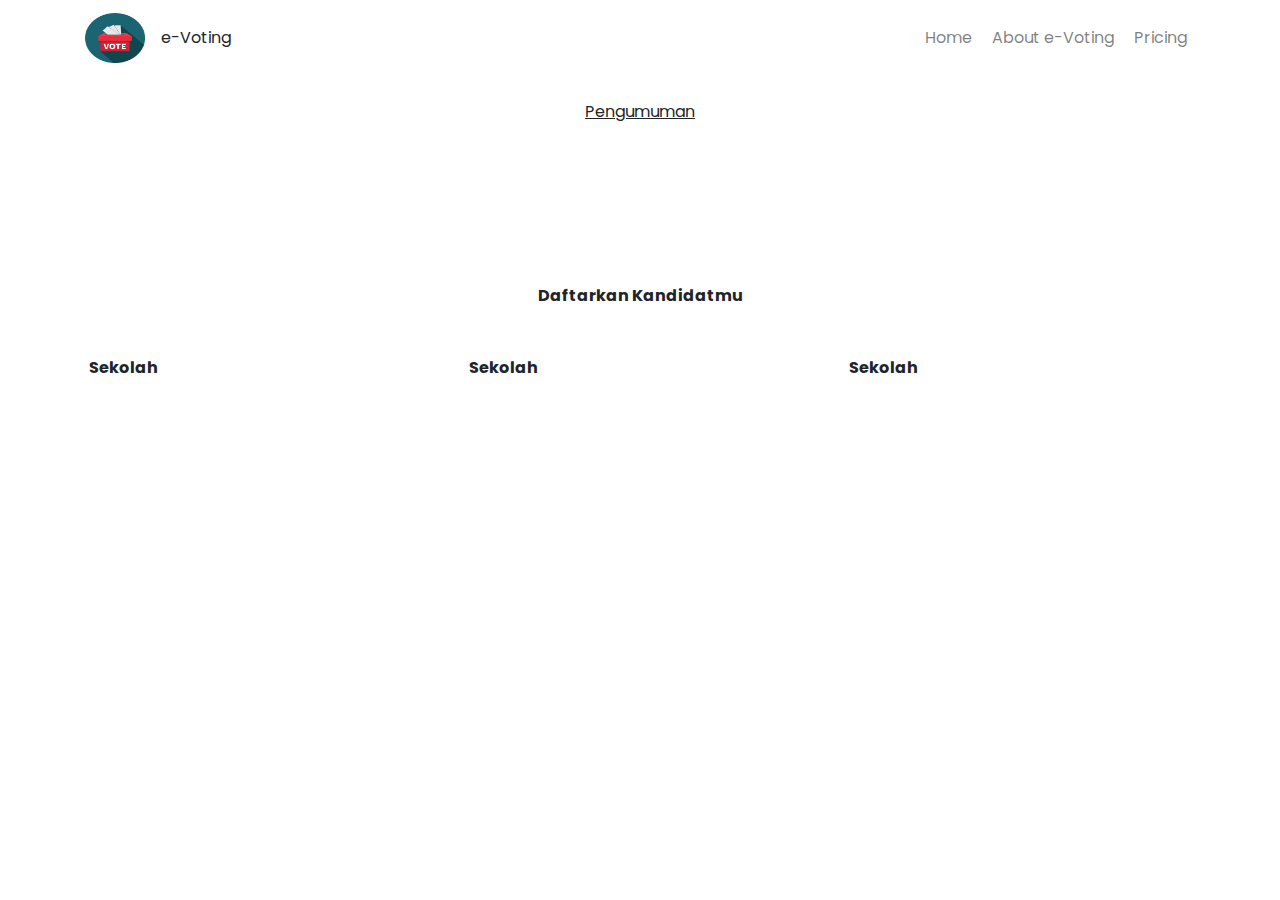
<file: index.html>
<!DOCTYPE html>
<html lang="en">
<head>
	<meta charset="UTF-8">
	<meta name="viewport" content="width=device-width, initial-scale=1.0">

	<!-- Font Poppin -->
	<link href="https://fonts.googleapis.com/css2?family=Poppins:wght@300;400;500&display=swap" rel="stylesheet">

	<!-- CSS -->
	<link rel="stylesheet" href="assets/style.css">

	 <!-- Bootstrap  -->
	 <link rel="stylesheet" href="assets/bootstrap-4.5.2-dist/css/bootstrap.min.css">

	 <!-- Box-icon -->
	 <link rel="stylesheet" href="assets/boxicons-2.0.5/css/boxicons.min.css">

	 <!-- FA -->
	 <link rel="stylesheet" href="https://cdnjs.cloudflare.com/ajax/libs/font-awesome/5.15.1/css/all.min.css" integrity="sha512-+4zCK9k+qNFUR5X+cKL9EIR+ZOhtIloNl9GIKS57V1MyNsYpYcUrUeQc9vNfzsWfV28IaLL3i96P9sdNyeRssA==" crossorigin="anonymous" />
	 
	<title>Document</title>
</head>
<body>
	<!-- Navbar -->
	<nav class="navbar navbar-expand-lg navbar-light bg-transparent">
	<div class="container">
  <img src="image/logo.png" class="img=fluid navbar-brand" alt="" width="60" height="60"> <p class="nav-item mt-3"> e-Voting </p>
    <!-- Collapse button -->
  <button class="navbar-toggler" type="button" data-toggle="collapse" data-target="#navbarResponsive" aria-controls="navbarResponsive" aria-expanded="false" aria-label="Toggle navigation">
          <span class="icon-bar top-bar"></span>
          <span class="icon-bar middle-bar"></span>
          <span class="icon-bar bottom-bar"></span>
          <span class="sr-only">Toggle navigation</span>
        </button>
      <div class="collapse navbar-collapse" id="navbarResponsive">
    <div class="navbar-nav ml-auto">
      <a class="nav-item nav-link ml-1" href="index.html">Home</a>
      <a class="nav-item nav-link ml-1" href="about.html">About e-Voting</a>
      <a class="nav-item nav-link ml-1" href="#">Pricing</a>
    </div>
  </div>
</div>
</nav>

<!-- Pengumuman -->
<section id ="pengumuman">
		<div class="kotak text-center mt-4">Pengumuman
		
		<p class="marquee mt-4 mb-5">
   <span>
       Score Sementara dari Dio Rovelino mencapai 60% sedangkan Muhammad Lutfi 45%
   </span>
  		 </p>
  		</div>
</section>

<!-- Main -->
<main>
 	<div class="jumbotron jumbotron-fluid bg-transparent">
  <div class="container">
  	<p class="text-center font-weight-bold mb-5"> Daftarkan Kandidatmu </p>
  <div class="row">

    <div class="col-sm">
    	<i class="fas fa-graduation-cap text-info" style="font-size: 4rem;"></i>
    	<p class="font-weight-bold pl-1"> Sekolah </p>
    </div>
    <div class="col-sm">
    	<i class="fas fa-graduation-cap text-info" style="font-size: 4rem;"></i>
    	<p class="font-weight-bold pl-1"> Sekolah </p>
    </div>
    <div class="col-sm">
    	<i class="fas fa-graduation-cap text-info" style="font-size: 4rem;"></i>
    	<p class="font-weight-bold pl-1"> Sekolah </p>
    </div>
  </div>
</div>
</div>
</main>





	<!-- JS Taro sini -->
	<script src="https://cdnjs.cloudflare.com/ajax/libs/jquery/3.5.1/jquery.min.js" integrity="sha512-bLT0Qm9VnAYZDflyKcBaQ2gg0hSYNQrJ8RilYldYQ1FxQYoCLtUjuuRuZo+fjqhx/qtq/1itJ0C2ejDxltZVFg==" crossorigin="anonymous"></script>
	<script src="assets/bootstrap-4.5.2-dist/js/bootstrap.min.js"></script>
</body>
</html>
</file>
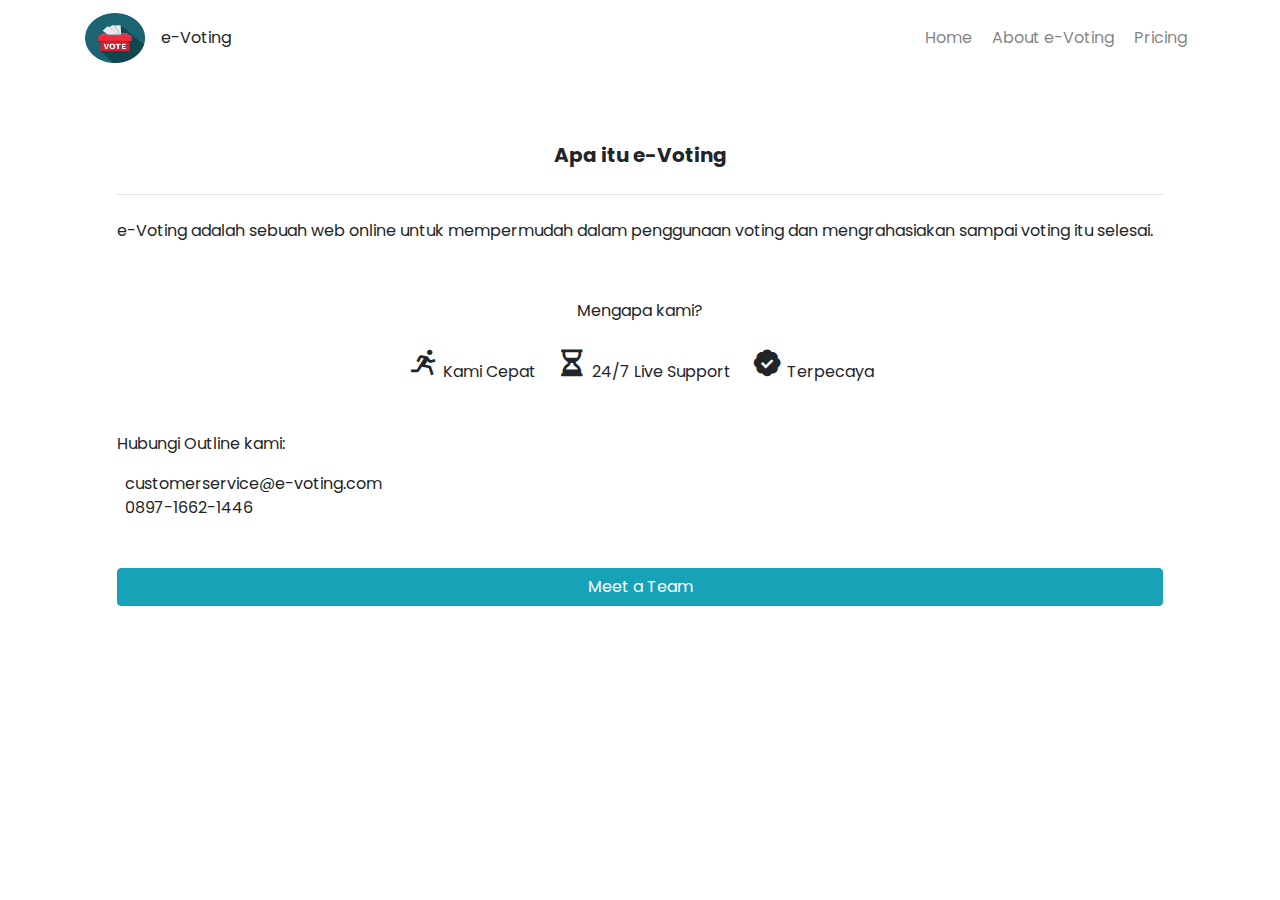
<file: about.html>
<!DOCTYPE html>
<html lang="en">
<head>
  <meta charset="UTF-8">
  <meta name="viewport" content="width=device-width, initial-scale=1.0">

  <!-- Font Poppin -->
  <link href="https://fonts.googleapis.com/css2?family=Poppins:wght@300;400;500&display=swap" rel="stylesheet">

  <!-- CSS -->
  <link rel="stylesheet" href="assets/style.css">

   <!-- Bootstrap  -->
   <link rel="stylesheet" href="assets/bootstrap-4.5.2-dist/css/bootstrap.min.css">

   <!-- Box-icon -->
   <link rel="stylesheet" href="assets/boxicons-2.0.5/css/boxicons.min.css">

   <!-- FA -->
   <link rel="stylesheet" href="https://cdnjs.cloudflare.com/ajax/libs/font-awesome/5.15.1/css/all.min.css" integrity="sha512-+4zCK9k+qNFUR5X+cKL9EIR+ZOhtIloNl9GIKS57V1MyNsYpYcUrUeQc9vNfzsWfV28IaLL3i96P9sdNyeRssA==" crossorigin="anonymous" />
   
  <title>Document</title>
</head>
<body>
  <!-- Navbar -->
  <nav class="navbar navbar-expand-lg navbar-light bg-transparent">
  <div class="container">
  <img src="image/logo.png" class="img=fluid navbar-brand" alt="" width="60" height="60"> <p class="nav-item mt-3"> e-Voting </p>
    <!-- Collapse button -->
  <button class="navbar-toggler" type="button" data-toggle="collapse" data-target="#navbarResponsive" aria-controls="navbarResponsive" aria-expanded="false" aria-label="Toggle navigation">
          <span class="icon-bar top-bar"></span>
          <span class="icon-bar middle-bar"></span>
          <span class="icon-bar bottom-bar"></span>
          <span class="sr-only">Toggle navigation</span>
        </button>
      <div class="collapse navbar-collapse" id="navbarResponsive">
    <div class="navbar-nav ml-auto">
      <a class="nav-item nav-link ml-1" href="index.html">Home</a>
      <a class="nav-item nav-link ml-1" href="#">About e-Voting </a>
      <a class="nav-item nav-link ml-1" href="#">Pricing</a>
    </div>
  </div>
</div>
</nav>
<div class="container">
		      <div class="jumbotron bg-transparent">
  <p class="lead text-center font-weight-bold">Apa itu e-Voting</p>
  <hr class="my-4">
  <p class="pb-4">e-Voting adalah sebuah web online untuk mempermudah dalam penggunaan voting dan mengrahasiakan sampai voting itu selesai.</p>
  <p class="pt-3 pb-2 text-center">
  	Mengapa kami?
  </p>
  <div class="text-center">
  <i class='bx bx-run' style="font-size: 2rem;" data-toggle ="tooltip" title="Kami Cepat"></i> Kami Cepat
  <i class='bx bxs-hourglass pl-3' style="font-size: 2rem;" data-toggle ="tooltip" title="24/7 Support" ></i> 24/7 Live Support
  <i class='bx bxs-badge-check pl-3' style="font-size: 2rem;" data-toggle ="tooltip" title="Terpecaya"></i> Terpecaya
  </div>

 <p class="pt-5">Hubungi Outline kami:
 </p>
 <i class="fab fa-google mr-2" style="color:green;"></i> customerservice@e-voting.com <br>
 <i class="fas fa-phone mr-2 mt-1" style="color: green;"></i> 0897-1662-1446 <br>
 <p class="mt-5	"><button class="btn btn-info container"> Meet a Team</button></p>
</div>
</div>




  <!-- JS Taro sini -->
  <script src="https://cdnjs.cloudflare.com/ajax/libs/jquery/3.5.1/jquery.min.js" integrity="sha512-bLT0Qm9VnAYZDflyKcBaQ2gg0hSYNQrJ8RilYldYQ1FxQYoCLtUjuuRuZo+fjqhx/qtq/1itJ0C2ejDxltZVFg==" crossorigin="anonymous"></script>
  <script src="assets/bootstrap-4.5.2-dist/js/bootstrap.min.js"></script>
</body>
</html>
</file>
<file: assets/style.css>
*{
	font-family: 'Poppins', sans-serif;
}
@media (min-width: 992px) {
nav-item {
	font-size: 15px;
	margin-bottom: 20px;
	
}
	}

.navbar-toggler {
  border: none;
  background: transparent !important;
}

.navbar-toggler:focus {
  outline: none;
  background: transparent !important;
}

.navbar-toggler .icon-bar {
  background-color: rgba(0,0,0, 0.4);
  transform: rotate(0deg) translate(0px, 0px);
  transition: ease all .2s;
}

.navbar-toggler .icon-bar {
  display: block;
  width: 22px;
  height: 2px;
  border-radius: 1px;
}

.navbar-toggler .icon-bar+.icon-bar {
  margin-top: 4px;
}

.icon-bar:nth-child(2) {
  width: 16px;
  transition: ease all .2s;
}

.navbar-toggler:hover>.icon-bar:nth-child(2) {
  width: 22px;
  transition: ease all .2s;
}

.navbar-toggler:active>.icon-bar:nth-child(2) {
  width: 22px;
  transition: ease all .2s;
}

.navbar-toggler:not(.collapsed) .icon-bar:nth-child(1) {
  transform: rotate(45deg) translate(5px, 4px);
  transition: ease all .2s;
}

.navbar-toggler:not(.collapsed) .icon-bar:nth-child(2) {
  opacity: 0;
  transition: ease all .2s;
}

.navbar-toggler:not(.collapsed) .icon-bar:nth-child(3) {
  transform: rotate(-45deg) translate(4px, -4px);
  transition: ease all .2s;
}

.sec-accent {
  background-color: #fafcf5;
}


.kotak {
  text-decoration: underline;
}


.marquee {
  width: 550px;
  margin: 0 auto;
  white-space: nowrap;
  overflow: hidden;
  box-sizing: border-box;
}

.marquee span {
  display: inline-block;
  padding-left: 100%;
  /* show the marquee just outside the paragraph */
  will-change: transform;
  animation: marquee 30s linear infinite;
}

.marquee span:hover {
  animation-play-state: paused
}


@keyframes marquee {
  0% { transform: translate(0, 0); }
  100% { transform: translate(-100%, 0); }
}


/* Respect user preferences about animations */

@media (prefers-reduced-motion: reduce) {
  .marquee { 
    white-space: normal 
  }
  .marquee span {
    animation-iteration-count: 1;
    animation-duration: 0.01; 
    /* instead of animation: none, so an animationend event is 
     * still available, if previously attached.
     */
    padding-left: 0;
  }
}
</file>
